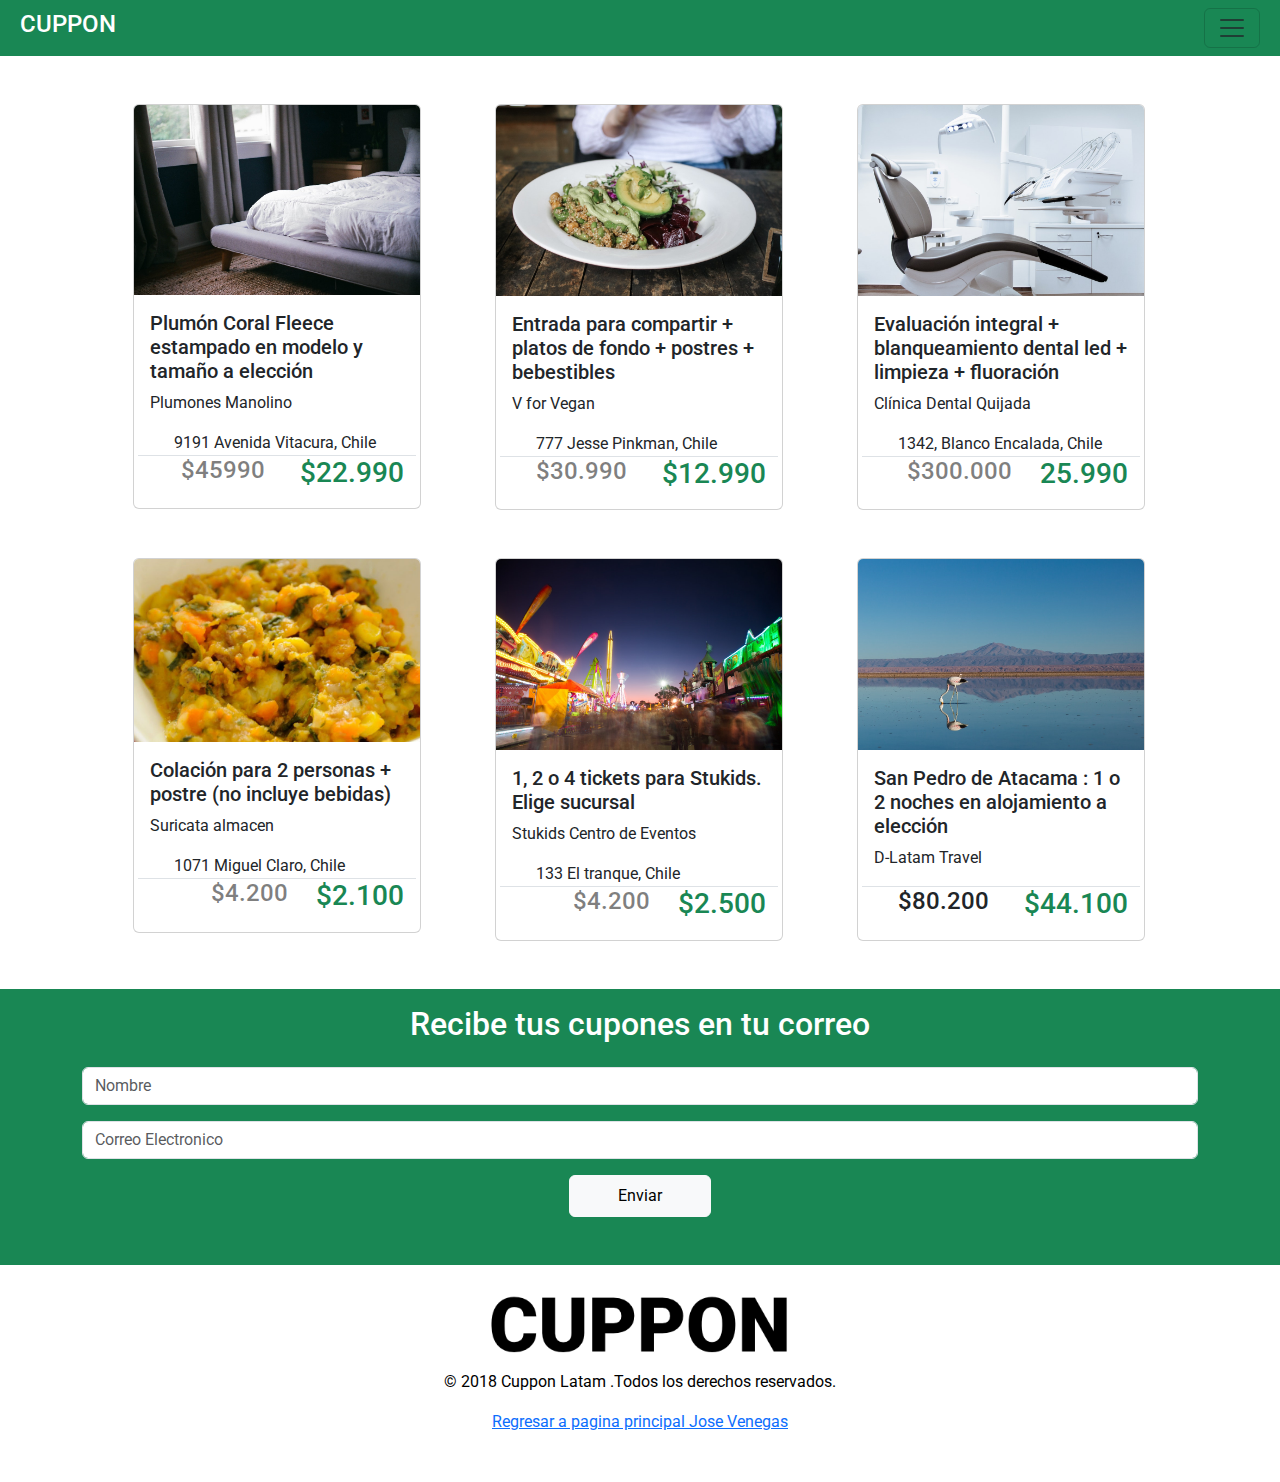
<file: index_cupon.html>
<!doctype html>
<html lang="es">
  <head>
    <meta charset="utf-8">
    <meta name="viewport" content="width=device-width, initial-scale=1">
    <title>Cupon Page</title>
    <link rel="stylesheet" href="./assets/css/style_cupon.css">
    <link href="https://cdn.jsdelivr.net/npm/bootstrap@5.3.3/dist/css/bootstrap.min.css" rel="stylesheet" integrity="sha384-QWTKZyjpPEjISv5WaRU9OFeRpok6YctnYmDr5pNlyT2bRjXh0JMhjY6hW+ALEwIH" crossorigin="anonymous">

    <script src="https://cdn.jsdelivr.net/npm/bootstrap@5.3.3/dist/js/bootstrap.bundle.min.js" integrity="sha384-YvpcrYf0tY3lHB60NNkmXc5s9fDVZLESaAA55NDzOxhy9GkcIdslK1eN7N6jIeHz" crossorigin="anonymous"></script>

    <link rel="stylesheet" href="https://cdnjs.cloudflare.com/ajax/libs/font-awesome/6.6.0/css/all.min.css" 
    integrity="sha512-Kc323vGBEqzTmouAECnVceyQqyqdsSiqLQISBL29aUW4U/M7pSPA/gEUZQqv1cwx4OnYxTxve5UMg5GT6L4JJg==" 
    crossorigin="anonymous" referrerpolicy="no-referrer" />
    <link rel="preconnect" href="https://fonts.googleapis.com">
    <link rel="preconnect" href="https://fonts.gstatic.com" crossorigin>
    <link href="https://fonts.googleapis.com/css2?family=Roboto:ital,wght@0,100;0,300;0,400;0,500;0,700;0,900;1,100;1,300;1,400;1,500;1,700;1,900&display=swap" rel="stylesheet">

  </head>
  <body>
    <div class="collapse  text-white" id="navbarToggleExternalContent" >
        <div class="bg-success p-4">
          <span>Las mejores ofertas!</span>
        </div>
      </div>
      <nav class="navbar bg-success p-2">
        <div class="container-fluid  text-white">
            <h5 class="h4 ">CUPPON</h5>
          <button class="navbar-toggler" type="button" data-bs-toggle="collapse" data-bs-target="#navbarToggleExternalContent" aria-controls="navbarToggleExternalContent" aria-expanded="false" aria-label="Toggle navigation">
            <span class="navbar-toggler-icon"></span>
          </button>
        </div>
      </nav>
    <div class="row justify-content-center p-4" >
       
        <div class ="col-xs-12 col-md-3 m-4 "> 
            <div class="card" style="width: 18rem;">
                <img src="./assets/img_cupon/cupon-1.jpg" class="card-img-top" alt="...">
                <div class="card-body">
                  <h5 class="card-title">Plumón Coral Fleece estampado en modelo y tamaño a elección</h5>
                  <p class="card-text">Plumones Manolino</p>
                  
                  <div class="row">
                    <i class="fa-solid fa-location-dot col-1"></i>
                    <p class="card-text col-10">9191 Avenida Vitacura, Chile</p>
                  </div>
                  <div class="row text-end justify-content-end border  border-end-0 border-start-0 border-bottom-0">
                    <h4 class="card-text col-5 text-black-50">$45990</h4>
                    <h3 class="card-text col-6 text-success" >$22.990</h3>
                  </div>
                </div>
              
              </div>
        </div>

        <div class ="col-xs-12 col-md-3 m-4 "> 
            <div class="card" style="width: 18rem;">
                <img src="./assets/img_cupon/cupon-2.jpg" class="card-img-top" alt="...">
                <div class="card-body">
                  <h5 class="card-title">Entrada para compartir + platos de fondo + postres + bebestibles</h5>
                  <p class="card-text">V for Vegan</p>
                  
                  <div class="row">
                    <i class="fa-solid fa-location-dot col-1"></i>
                    <p class="card-text col-10">777 Jesse Pinkman, Chile</p>
                  </div>
                  <div class="row text-end justify-content-end border  border-end-0 border-start-0 border-bottom-0">
                    <h4 class="card-text col-5 text-black-50">$30.990</h4>
                    <h3 class="card-text col-6 text-success" >$12.990</h3>
                  </div>
                </div>
              
              </div>
        </div>
        <div class ="col-xs-12 col-md-3 m-4 "> 
            <div class="card" style="width: 18rem;">
                <img src="./assets/img_cupon/cupon-3.jpg" class="card-img-top" alt="...">
                <div class="card-body">
                  <h5 class="card-title">Evaluación integral + blanqueamiento dental led + limpieza + fluoración</h5>
                  <p class="card-text">Clínica Dental Quijada</p>
                  
                  <div class="row">
                    <i class="fa-solid fa-location-dot col-1"></i>
                    <p class="card-text col-10">1342, Blanco Encalada, Chile</p>
                  </div>
                  <div class="row text-end justify-content-end border  border-end-0 border-start-0 border-bottom-0">
                    <h4 class="card-text col-6 text-black-50">$300.000</h4>
                    <h3 class="card-text col-5 text-success" >25.990</h3>
                  </div>
                </div>
              
              </div>
        </div>
        <div class ="col-xs-12 col-md-3 m-4 "> 
            <div class="card" style="width: 18rem;">
                <img src="./assets/img_cupon/cupon-4.jpg" class="card-img-top" alt="...">
                <div class="card-body">
                  <h5 class="card-title">Colación para 2 personas + postre (no incluye bebidas)</h5>
                  <p class="card-text">Suricata almacen</p>
                  
                  <div class="row">
                    <i class="fa-solid fa-location-dot col-1"></i>
                    <p class="card-text col-10">1071 Miguel Claro, Chile</p>
                  </div>
                  <div class="row text-end justify-content-end border  border-end-0 border-start-0 border-bottom-0">
                    <h4 class="card-text col-6 text-black-50">$4.200</h4>
                    <h3 class="card-text col-5 text-success" >$2.100</h3>
                  </div>
                </div>
              
              </div>
        </div>
        <div class ="col-xs-12 col-md-3 m-4 "> 
            <div class="card" style="width: 18rem;">
                <img src="./assets/img_cupon/cupon-5.jpg" class="card-img-top" alt="...">
                <div class="card-body">
                  <h5 class="card-title">1, 2 o 4 tickets para Stukids. Elige sucursal</h5>
                  <p class="card-text">Stukids Centro de Eventos</p>
                  
                  <div class="row">
                    <i class="fa-solid fa-location-dot col-1"></i>
                    <p class="card-text col-10">133 El tranque, Chile</p>
                  </div>
                  <div class="row text-end justify-content-end border  border-end-0 border-start-0 border-bottom-0">
                    <h4 class="card-text col-5 text-black-50">$4.200</h4>
                    <h3 class="card-text col-5 text-success" >$2.500</h3>
                  </div>
                </div>
              
              </div>
        </div>
        <div class ="col-xs-12 col-md-3 m-4 "> 
            <div class="card" style="width: 18rem;">
                <img src="./assets/img_cupon/cupon-6.jpg" class="card-img-top" alt="...">
                <div class="card-body">
                  <h5 class="card-title">San Pedro de Atacama : 1 o 2 noches en alojamiento a elección</h5>
                  <p class="card-text">D-Latam Travel</p>
                  
            
                  <div class="row text-end justify-content-end border  border-end-0 border-start-0 border-bottom-0">
                    <h4 class="card-text col-5">$80.200</h4>
                    <h3 class="card-text col-6 text-success" >$44.100</h3>
                  </div>
                </div>
              
              </div>
        </div>
    </div>
    <section class="container-fluid bg-success text-white text-center pt-3 pb-5 px-2">
        <div class="container">
            <h2> Recibe tus cupones en tu correo</h2>
            <form class="mt-4"> 
                <div class="mb-3">
                    <input type="text" class="form-control" placeholder="Nombre">
                </div>
                <div class="mb-3">
                    <input type="email" class="form-control" placeholder="Correo Electronico">
                </div>

                <button type="submit" class="btn btn-light px-5 py-2">Enviar</button>

            </form>

        </div>

    </section>


    <footer class="row bg-white  justify-content-center text-black text-center pt-3 pb-5 px-2;">
        <div class="w-25">
            <img src="./assets/img_cupon/logo-black.png" class="img-fluid " alt="logo cuppon en negro">
        </div>
      
           <p> © 2018 Cuppon Latam .Todos los derechos reservados.</p>
           <a  href= "index.html"> Regresar a pagina principal Jose Venegas <br></a>

    </footer>



    
  </body>
</html>
</file>
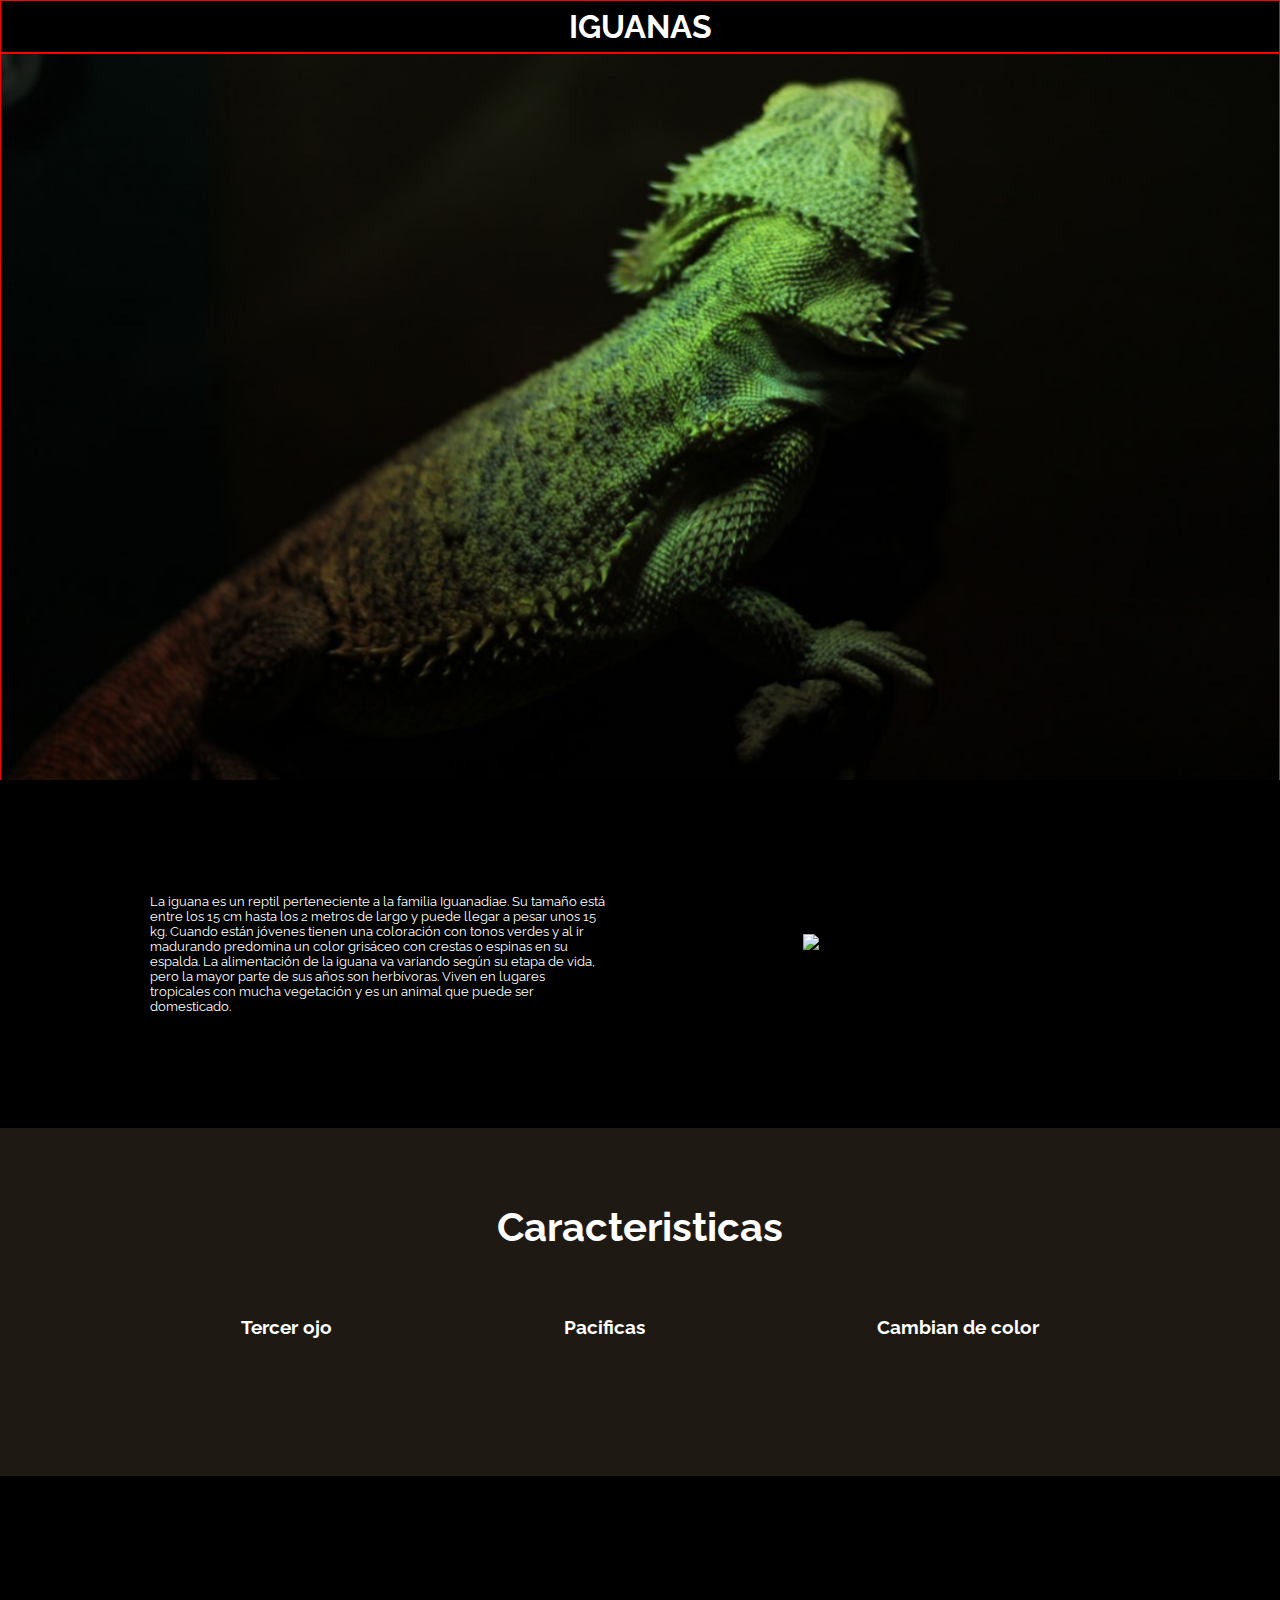
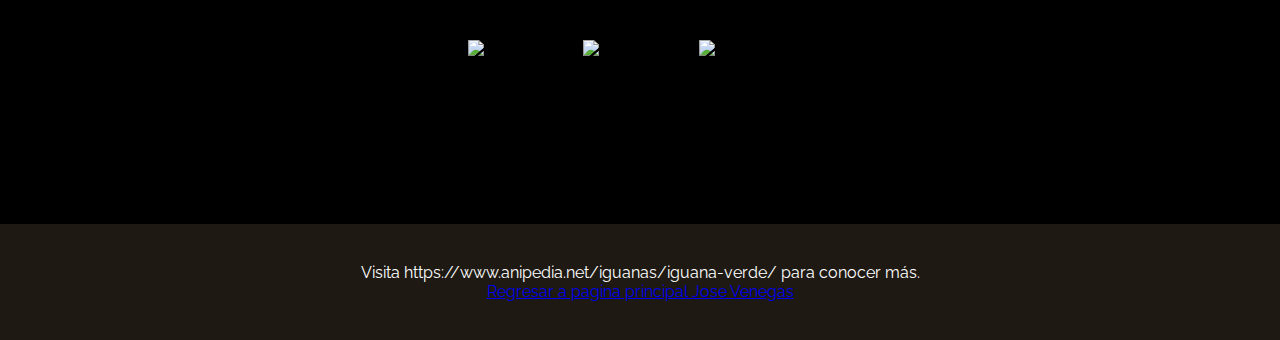
<file: index_iguana.html>
<!DOCTYPE html>

<html  >

<head>

    <meta charset="UTF-8" />
    <meta name="viewport" content="width=device-width, initial-scale=1"/>
    <title>Iguana Web</title>
    <link rel="stylesheet" href="./assets/css/style_iguana.css">
    <link rel="stylesheet" href="https://cdnjs.cloudflare.com/ajax/libs/font-awesome/6.6.0/css/all.min.css" 
    integrity="sha512-Kc323vGBEqzTmouAECnVceyQqyqdsSiqLQISBL29aUW4U/M7pSPA/gEUZQqv1cwx4OnYxTxve5UMg5GT6L4JJg==" 
    crossorigin="anonymous" referrerpolicy="no-referrer" />
    <link rel="preconnect" href="https://fonts.googleapis.com">
    <link rel="preconnect" href="https://fonts.gstatic.com" crossorigin>
    <link href="https://fonts.googleapis.com/css2?family=Raleway:ital,wght@0,100..900;1,100..900&display=swap" rel="stylesheet">


</head>
</html>

<body>

    <header>
        <h1>IGUANAS</h1>

    </header>
    <nav>
          <img src="./assets/img_iguana/bg-header.jpg" alt="foto iguana header "class="header_img">  

    </nav>
    <main>
        <section  class="info_iguana">
            <div class="info_box">
                <p> La iguana es un reptil perteneciente a la familia Iguanadiae. 
                    Su tamaño está entre los 15 cm hasta los 2 metros de largo y puede llegar a pesar unos 15 kg. 
                    Cuando están jóvenes tienen una coloración con tonos verdes y al ir madurando predomina un color grisáceo con crestas o espinas en su espalda.
                     La alimentación de la iguana va variando según su etapa de vida, pero la mayor parte de sus años son herbívoras. 
                    Viven en lugares tropicales con mucha vegetación y es un animal que puede ser domesticado.</p>
                <img scr="./assets/img_iguana/iguana-1.jpg" alt ="foto iguana info" > 
            </div>

        
        </section>

        <section class="caracteris">   
            <h2>Caracteristicas</h2>
            <div class="contenerdor_caracteristica">

                <div class="tarjeta">
                    <i class="fa-solid fa-eye"></i>
                    <h3>Tercer ojo</h3>
                </div>
                <div class="tarjeta">
                    <i class="fa-brands fa-angellist"></i>
                    <h3>Pacificas</h3>
                </div>
                <div class="tarjeta">
                    <i class="fa-solid fa-paintbrush"></i>
                    <h3>Cambian de color</h3>
                </div>

            </div>
           
        </section>

        <section class="galeria">
            <div>
                <img scr="./assets/img_iguana/iguana-2.jpg" alt ="foto iguana 1">
                <img scr="../assets/img_iguana/iguana-3.jpg" alt ="foto iguana 2">
                <img scr="./assets/img_iguana/iguana-4.jpg" alt ="foto iguana 3">
            </div>
        </section>
  
    </main>

    <footer class="text-white">

        <p>Visita https://www.anipedia.net/iguanas/iguana-verde/ para conocer más.</p>
        <a  href= "index.html"> Regresar a pagina principal Jose Venegas <br></a>
    </footer>
  
</body>
</file>
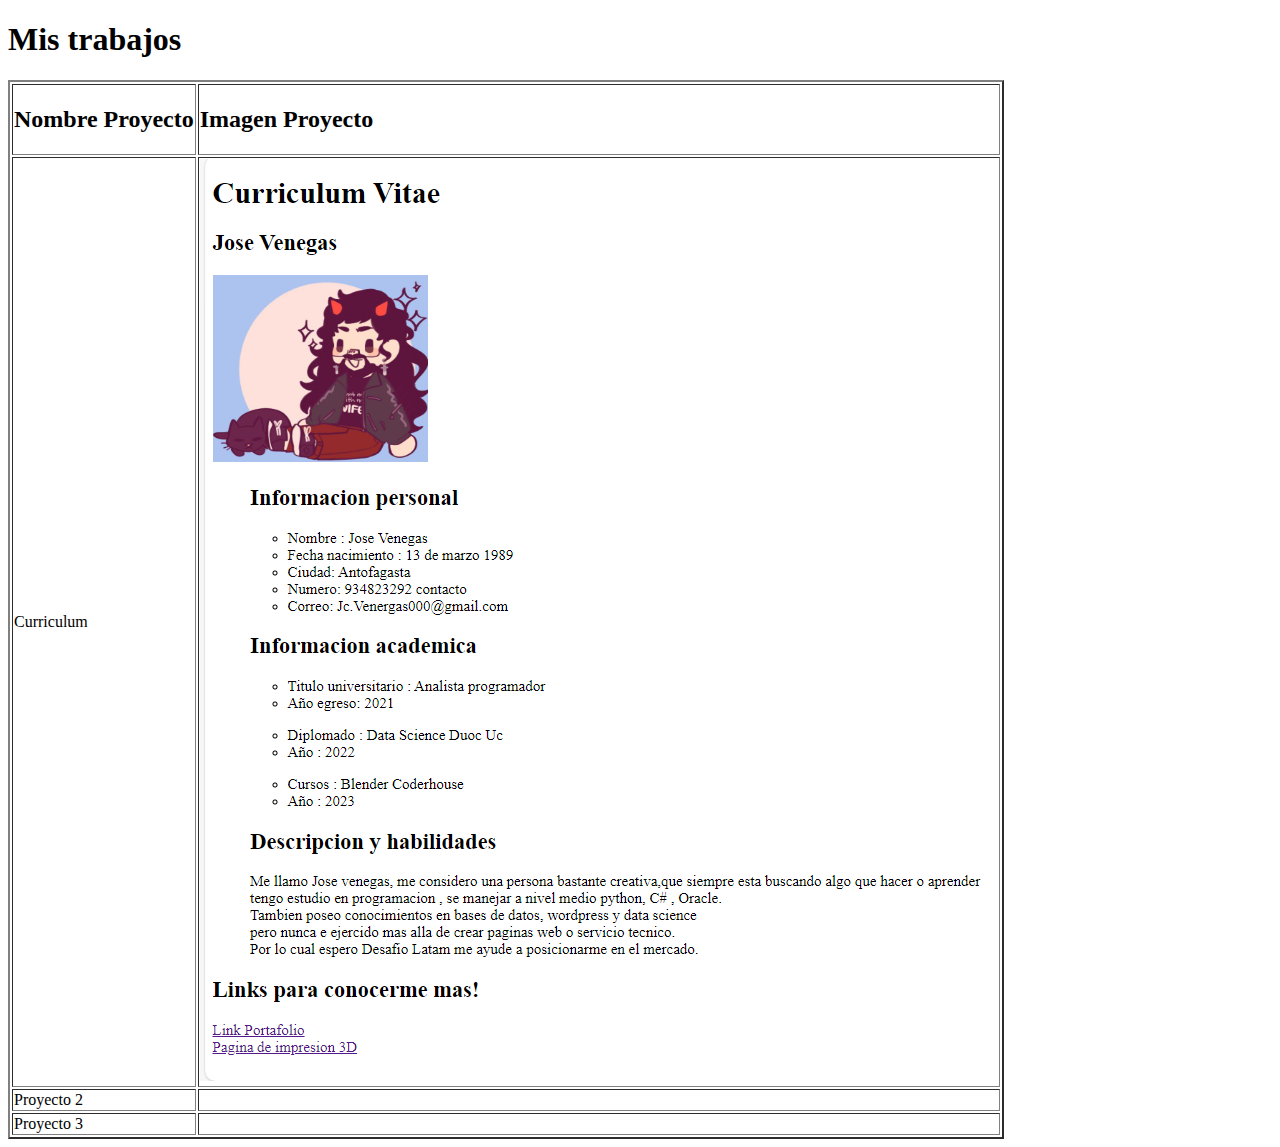
<file: portafolio.html>
<!DOCTYPE html>
<html lang="en">
<head>
    <meta charset="UTF-8">
    <meta name="viewport" content="width=device-width, initial-scale=1.0">
    <title>Portafolio</title>
</head>
<body>
    <H1> Mis trabajos</H1>
    <table border="2"> 
        <thead> 
            <td><h2>  Nombre Proyecto  </h2></td>
            <td><h2>  Imagen Proyecto  </h2></td>
        </thead>
        <tbody>   <tr>

            <td> Curriculum</td>
            <td> <img src="./Assets/Img/Proyecto 1.png" alt="Captura de pantalla proyecto 1" ></td>
        </tr>
        <tr>

            <td> Proyecto 2</td>
            <td> </td>
        </tr>
        <tr>

            <td> Proyecto 3</td>
            <td> </td>
        </tr>
    
    </tbody>
     
    </table>
</body>
</html>
</file>
<file: assets/css/style_cupon.css>
* { 
    margin: 0;
    padding: 0;
    box-sizing:border-box;
    font-family: Roboto; 
    }
</file>
<file: assets/css/style_iguana.css>
* { 
margin: 0;
padding: 0;
box-sizing:border-box;
font-family: Raleway;
}
h1{
    color:white

}
h2{
    color:white
}
h3{
    color:white
}
p{ 
    color:white
}
header{
    border: 1px solid;
    border-color: red;
    display: flex;
    justify-content: center;
    padding: 7px ;
    font-size: 1rem;
    background-color: black;
}

nav{
    border: 1px solid;
    border-color: red;
    justify-content: center;

}

.header_img{
width: 100%;
background-color: black;
}

.info_iguana{
    margin-top: -5px;
    background-color: black;
    height: 348px;
    align-content: center;
;

}
.info_box{
    display: flex;
    justify-content: space-around;
    align-items: center;
    gap: 20%;
    padding-left: 150px;
    padding-right: 150px;

}


.info_box>img{
    padding-top: 45px;
    padding-bottom: 66px;
    width: 50%;
    height: 50%;
}
.info_box>p{
    padding-top: 75px;
    padding-bottom: 75px;
    align-items: center;
    width: 70%;
    height: 100%;
    font-size: small;

}





.caracteris{
    height: 348px;
    display: flex;
    flex-direction: column;
    align-content: center;
    padding: 75px;
    background-color:  #1E1A13;

}
.caracteris>h2{
    text-align: center;
    font-size: 40px;
    background-color:  #1E1A13;
}
.contenerdor_caracteristica{
    background-color:  #1E1A13;
    display: flex;
    justify-content: space-around;
    padding: 50px;

}
.tarjeta{
    display: flex;
    flex-direction: column;
    align-items: center;
    gap: 1rem;
    background-color:  #1E1A13;
}
.tarjeta>i{
    font-size: 2rem;
    color:white
   

}.galeria{
    display: flex;
    flex-direction: column;
    align-items: center;
    justify-content: center;
    height: 348px;
    background-color: black;
}

.galeria>img{
    width: 30%;
    height: 30%;

}

footer{
    background-color:  #1E1A13;
    text-align: center;
    padding:39px;
}
</file>
